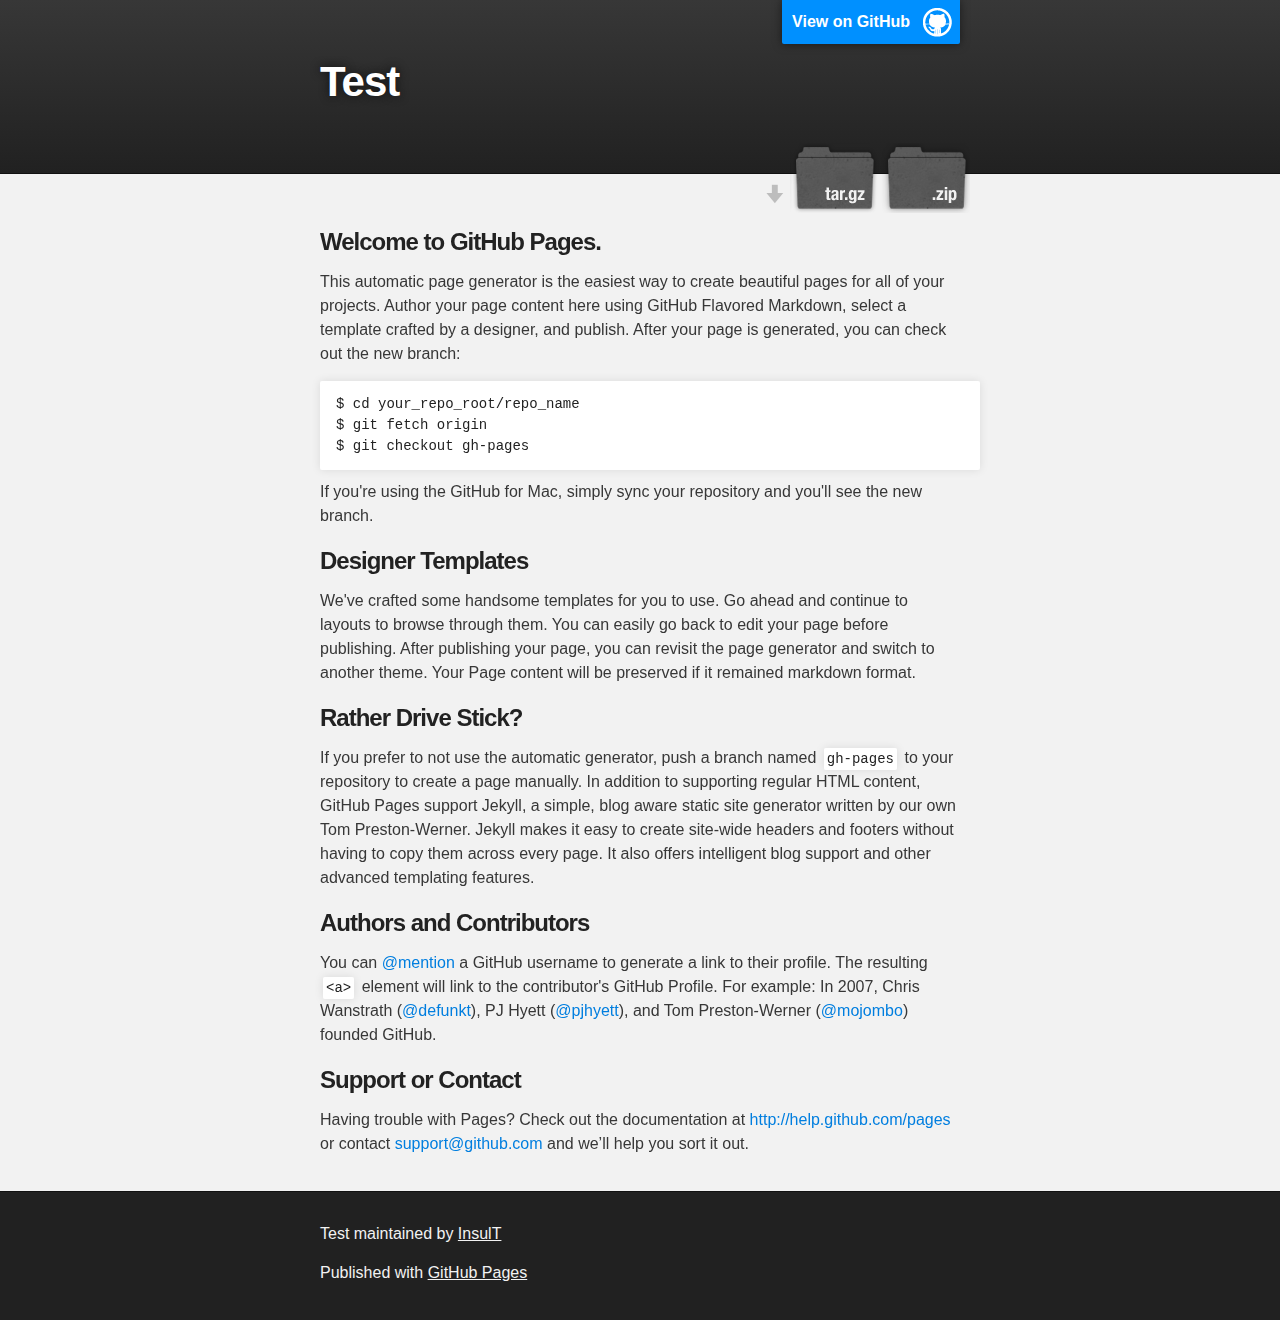
<file: index.html>
<!DOCTYPE html>
<html>

  <head>
    <meta charset='utf-8' />
    <meta http-equiv="X-UA-Compatible" content="chrome=1" />
    <meta name="description" content="Test : " />

    <link rel="stylesheet" type="text/css" media="screen" href="stylesheets/stylesheet.css">

    <title>Test</title>
  </head>

  <body>

    <!-- HEADER -->
    <div id="header_wrap" class="outer">
        <header class="inner">
          <a id="forkme_banner" href="https://github.com/InsulT/test">View on GitHub</a>

          <h1 id="project_title">Test</h1>
          <h2 id="project_tagline"></h2>

            <section id="downloads">
              <a class="zip_download_link" href="https://github.com/InsulT/test/zipball/master">Download this project as a .zip file</a>
              <a class="tar_download_link" href="https://github.com/InsulT/test/tarball/master">Download this project as a tar.gz file</a>
            </section>
        </header>
    </div>

    <!-- MAIN CONTENT -->
    <div id="main_content_wrap" class="outer">
      <section id="main_content" class="inner">
        <h3>
<a name="welcome-to-github-pages" class="anchor" href="#welcome-to-github-pages"><span class="octicon octicon-link"></span></a>Welcome to GitHub Pages.</h3>

<p>This automatic page generator is the easiest way to create beautiful pages for all of your projects. Author your page content here using GitHub Flavored Markdown, select a template crafted by a designer, and publish. After your page is generated, you can check out the new branch:</p>

<pre><code>$ cd your_repo_root/repo_name
$ git fetch origin
$ git checkout gh-pages
</code></pre>

<p>If you're using the GitHub for Mac, simply sync your repository and you'll see the new branch.</p>

<h3>
<a name="designer-templates" class="anchor" href="#designer-templates"><span class="octicon octicon-link"></span></a>Designer Templates</h3>

<p>We've crafted some handsome templates for you to use. Go ahead and continue to layouts to browse through them. You can easily go back to edit your page before publishing. After publishing your page, you can revisit the page generator and switch to another theme. Your Page content will be preserved if it remained markdown format.</p>

<h3>
<a name="rather-drive-stick" class="anchor" href="#rather-drive-stick"><span class="octicon octicon-link"></span></a>Rather Drive Stick?</h3>

<p>If you prefer to not use the automatic generator, push a branch named <code>gh-pages</code> to your repository to create a page manually. In addition to supporting regular HTML content, GitHub Pages support Jekyll, a simple, blog aware static site generator written by our own Tom Preston-Werner. Jekyll makes it easy to create site-wide headers and footers without having to copy them across every page. It also offers intelligent blog support and other advanced templating features.</p>

<h3>
<a name="authors-and-contributors" class="anchor" href="#authors-and-contributors"><span class="octicon octicon-link"></span></a>Authors and Contributors</h3>

<p>You can <a href="https://github.com/blog/821" class="user-mention">@mention</a> a GitHub username to generate a link to their profile. The resulting <code>&lt;a&gt;</code> element will link to the contributor's GitHub Profile. For example: In 2007, Chris Wanstrath (<a href="https://github.com/defunkt" class="user-mention">@defunkt</a>), PJ Hyett (<a href="https://github.com/pjhyett" class="user-mention">@pjhyett</a>), and Tom Preston-Werner (<a href="https://github.com/mojombo" class="user-mention">@mojombo</a>) founded GitHub.</p>

<h3>
<a name="support-or-contact" class="anchor" href="#support-or-contact"><span class="octicon octicon-link"></span></a>Support or Contact</h3>

<p>Having trouble with Pages? Check out the documentation at <a href="http://help.github.com/pages">http://help.github.com/pages</a> or contact <a href="mailto:support@github.com">support@github.com</a> and we’ll help you sort it out.</p>
      </section>
    </div>

    <!-- FOOTER  -->
    <div id="footer_wrap" class="outer">
      <footer class="inner">
        <p class="copyright">Test maintained by <a href="https://github.com/InsulT">InsulT</a></p>
        <p>Published with <a href="http://pages.github.com">GitHub Pages</a></p>
      </footer>
    </div>

    

  </body>
</html>
</file>
<file: stylesheets/stylesheet.css>
/*******************************************************************************
Slate Theme for GitHub Pages
by Jason Costello, @jsncostello
*******************************************************************************/

@import url(pygment_trac.css);

/*******************************************************************************
MeyerWeb Reset
*******************************************************************************/

html, body, div, span, applet, object, iframe,
h1, h2, h3, h4, h5, h6, p, blockquote, pre,
a, abbr, acronym, address, big, cite, code,
del, dfn, em, img, ins, kbd, q, s, samp,
small, strike, strong, sub, sup, tt, var,
b, u, i, center,
dl, dt, dd, ol, ul, li,
fieldset, form, label, legend,
table, caption, tbody, tfoot, thead, tr, th, td,
article, aside, canvas, details, embed,
figure, figcaption, footer, header, hgroup,
menu, nav, output, ruby, section, summary,
time, mark, audio, video {
  margin: 0;
  padding: 0;
  border: 0;
  font: inherit;
  vertical-align: baseline;
}

/* HTML5 display-role reset for older browsers */
article, aside, details, figcaption, figure,
footer, header, hgroup, menu, nav, section {
  display: block;
}

ol, ul {
  list-style: none;
}

blockquote, q {
}

table {
  border-collapse: collapse;
  border-spacing: 0;
}

/*******************************************************************************
Theme Styles
*******************************************************************************/

body {
  box-sizing: border-box;
  color:#373737;
  background: #212121;
  font-size: 16px;
  font-family: 'Myriad Pro', Calibri, Helvetica, Arial, sans-serif;
  line-height: 1.5;
  -webkit-font-smoothing: antialiased;
}

h1, h2, h3, h4, h5, h6 {
  margin: 10px 0;
  font-weight: 700;
  color:#222222;
  font-family: 'Lucida Grande', 'Calibri', Helvetica, Arial, sans-serif;
  letter-spacing: -1px;
}

h1 {
  font-size: 36px;
  font-weight: 700;
}

h2 {
  padding-bottom: 10px;
  font-size: 32px;
  background: url('../images/bg_hr.png') repeat-x bottom;
}

h3 {
  font-size: 24px;
}

h4 {
  font-size: 21px;
}

h5 {
  font-size: 18px;
}

h6 {
  font-size: 16px;
}

p {
  margin: 10px 0 15px 0;
}

footer p {
  color: #f2f2f2;
}

a {
  text-decoration: none;
  color: #007edf;
  text-shadow: none;

  transition: color 0.5s ease;
  transition: text-shadow 0.5s ease;
  -webkit-transition: color 0.5s ease;
  -webkit-transition: text-shadow 0.5s ease;
  -moz-transition: color 0.5s ease;
  -moz-transition: text-shadow 0.5s ease;
  -o-transition: color 0.5s ease;
  -o-transition: text-shadow 0.5s ease;
  -ms-transition: color 0.5s ease;
  -ms-transition: text-shadow 0.5s ease;
}

a:hover, a:focus {text-decoration: underline;}

footer a {
  color: #F2F2F2;
  text-decoration: underline;
}

em {
  font-style: italic;
}

strong {
  font-weight: bold;
}

img {
  position: relative;
  margin: 0 auto;
  max-width: 739px;
  padding: 5px;
  margin: 10px 0 10px 0;
  border: 1px solid #ebebeb;

  box-shadow: 0 0 5px #ebebeb;
  -webkit-box-shadow: 0 0 5px #ebebeb;
  -moz-box-shadow: 0 0 5px #ebebeb;
  -o-box-shadow: 0 0 5px #ebebeb;
  -ms-box-shadow: 0 0 5px #ebebeb;
}

pre, code {
  width: 100%;
  color: #222;
  background-color: #fff;

  font-family: Monaco, "Bitstream Vera Sans Mono", "Lucida Console", Terminal, monospace;
  font-size: 14px;

  border-radius: 2px;
  -moz-border-radius: 2px;
  -webkit-border-radius: 2px;



}

pre {
  width: 100%;
  padding: 10px;
  box-shadow: 0 0 10px rgba(0,0,0,.1);
  overflow: auto;
}

code {
  padding: 3px;
  margin: 0 3px;
  box-shadow: 0 0 10px rgba(0,0,0,.1);
}

pre code {
  display: block;
  box-shadow: none;
}

blockquote {
  color: #666;
  margin-bottom: 20px;
  padding: 0 0 0 20px;
  border-left: 3px solid #bbb;
}

ul, ol, dl {
  margin-bottom: 15px
}

ul li {
  list-style: inside;
  padding-left: 20px;
}

ol li {
  list-style: decimal inside;
  padding-left: 20px;
}

dl dt {
  font-weight: bold;
}

dl dd {
  padding-left: 20px;
  font-style: italic;
}

dl p {
  padding-left: 20px;
  font-style: italic;
}

hr {
  height: 1px;
  margin-bottom: 5px;
  border: none;
  background: url('../images/bg_hr.png') repeat-x center;
}

table {
  border: 1px solid #373737;
  margin-bottom: 20px;
  text-align: left;
 }

th {
  font-family: 'Lucida Grande', 'Helvetica Neue', Helvetica, Arial, sans-serif;
  padding: 10px;
  background: #373737;
  color: #fff;
 }

td {
  padding: 10px;
  border: 1px solid #373737;
 }

form {
  background: #f2f2f2;
  padding: 20px;
}

/*******************************************************************************
Full-Width Styles
*******************************************************************************/

.outer {
  width: 100%;
}

.inner {
  position: relative;
  max-width: 640px;
  padding: 20px 10px;
  margin: 0 auto;
}

#forkme_banner {
  display: block;
  position: absolute;
  top:0;
  right: 10px;
  z-index: 10;
  padding: 10px 50px 10px 10px;
  color: #fff;
  background: url('../images/blacktocat.png') #0090ff no-repeat 95% 50%;
  font-weight: 700;
  box-shadow: 0 0 10px rgba(0,0,0,.5);
  border-bottom-left-radius: 2px;
  border-bottom-right-radius: 2px;
}

#header_wrap {
  background: #212121;
  background: -moz-linear-gradient(top, #373737, #212121);
  background: -webkit-linear-gradient(top, #373737, #212121);
  background: -ms-linear-gradient(top, #373737, #212121);
  background: -o-linear-gradient(top, #373737, #212121);
  background: linear-gradient(top, #373737, #212121);
}

#header_wrap .inner {
  padding: 50px 10px 30px 10px;
}

#project_title {
  margin: 0;
  color: #fff;
  font-size: 42px;
  font-weight: 700;
  text-shadow: #111 0px 0px 10px;
}

#project_tagline {
  color: #fff;
  font-size: 24px;
  font-weight: 300;
  background: none;
  text-shadow: #111 0px 0px 10px;
}

#downloads {
  position: absolute;
  width: 210px;
  z-index: 10;
  bottom: -40px;
  right: 0;
  height: 70px;
  background: url('../images/icon_download.png') no-repeat 0% 90%;
}

.zip_download_link {
  display: block;
  float: right;
  width: 90px;
  height:70px;
  text-indent: -5000px;
  overflow: hidden;
  background: url(../images/sprite_download.png) no-repeat bottom left;
}

.tar_download_link {
  display: block;
  float: right;
  width: 90px;
  height:70px;
  text-indent: -5000px;
  overflow: hidden;
  background: url(../images/sprite_download.png) no-repeat bottom right;
  margin-left: 10px;
}

.zip_download_link:hover {
  background: url(../images/sprite_download.png) no-repeat top left;
}

.tar_download_link:hover {
  background: url(../images/sprite_download.png) no-repeat top right;
}

#main_content_wrap {
  background: #f2f2f2;
  border-top: 1px solid #111;
  border-bottom: 1px solid #111;
}

#main_content {
  padding-top: 40px;
}

#footer_wrap {
  background: #212121;
}



/*******************************************************************************
Small Device Styles
*******************************************************************************/

@media screen and (max-width: 480px) {
  body {
    font-size:14px;
  }

  #downloads {
    display: none;
  }

  .inner {
    min-width: 320px;
    max-width: 480px;
  }

  #project_title {
  font-size: 32px;
  }

  h1 {
    font-size: 28px;
  }

  h2 {
    font-size: 24px;
  }

  h3 {
    font-size: 21px;
  }

  h4 {
    font-size: 18px;
  }

  h5 {
    font-size: 14px;
  }

  h6 {
    font-size: 12px;
  }

  code, pre {
    min-width: 320px;
    max-width: 480px;
    font-size: 11px;
  }

}
</file>
